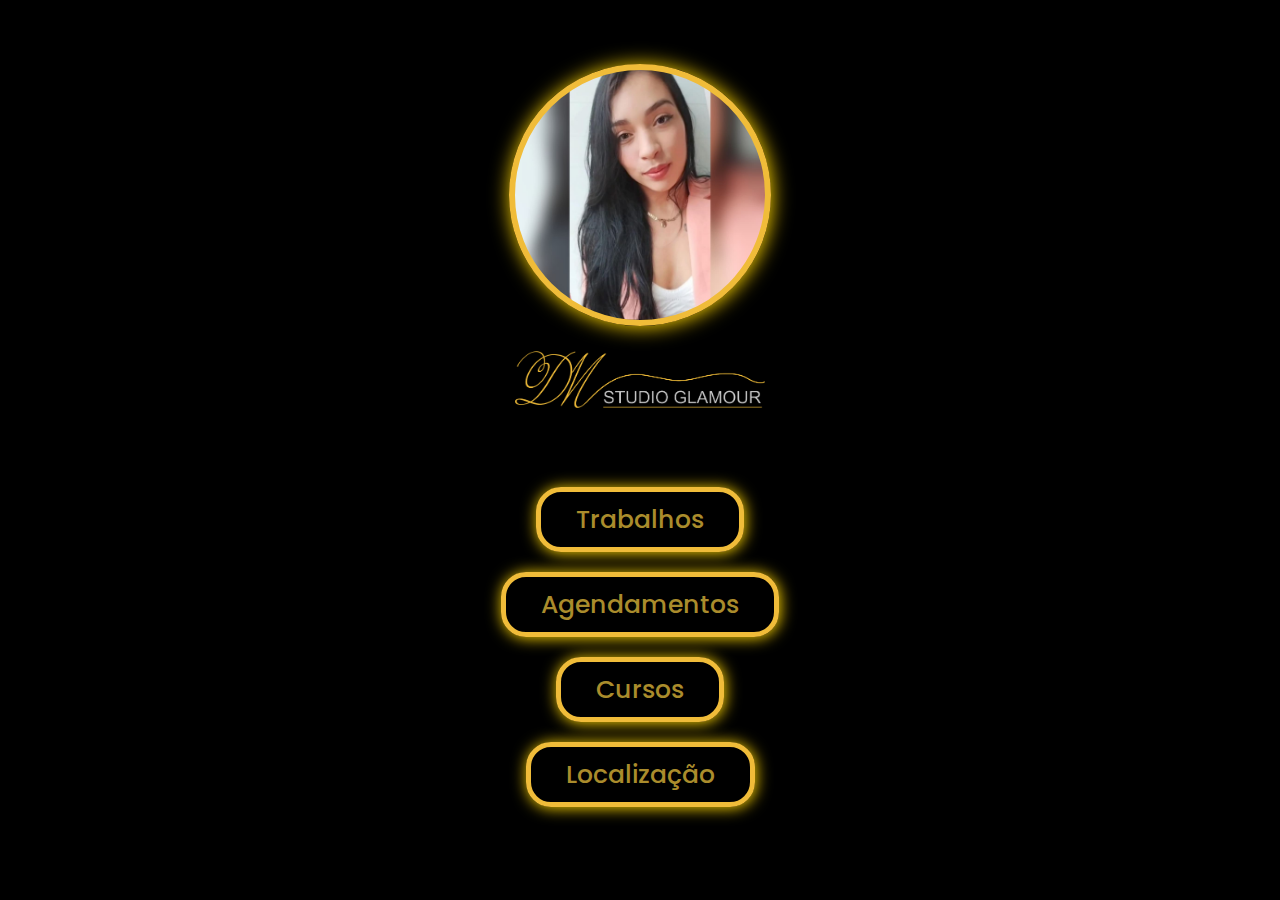
<file: index.html>
<!DOCTYPE html>
<html lang="pt-br">
<head>
    <meta charset="UTF-8">
    <meta name="viewport" content="width=device-width, initial-scale=1.0">
    <link rel="stylesheet" href="styles/style.css">
    <link rel="shortcut icon" type="imagex/png" href="./medias/icon.png">
    <title>Página inicial</title>
</head>
<body>
    <main>
        <div class="imagens">
            <div class="imagem_foto"></div>
            <!-- <img src="./medias/day.jpeg" alt="" class="imagem_foto"> -->
            <img src="./medias/Studio glamour - Logo 1 - vazado.png" alt="" class="imagem_logo">
        </div>
        <div class="botoes">
            <a href="./trabalhos.html" >Trabalhos</a>
            <a href="">Agendamentos</a>
            <a href="">Cursos</a>
            <a href="./localizacao.html">Localização</a>
        </div>
    </main>
    <footer></footer>
    
</body>
</html>
</file>
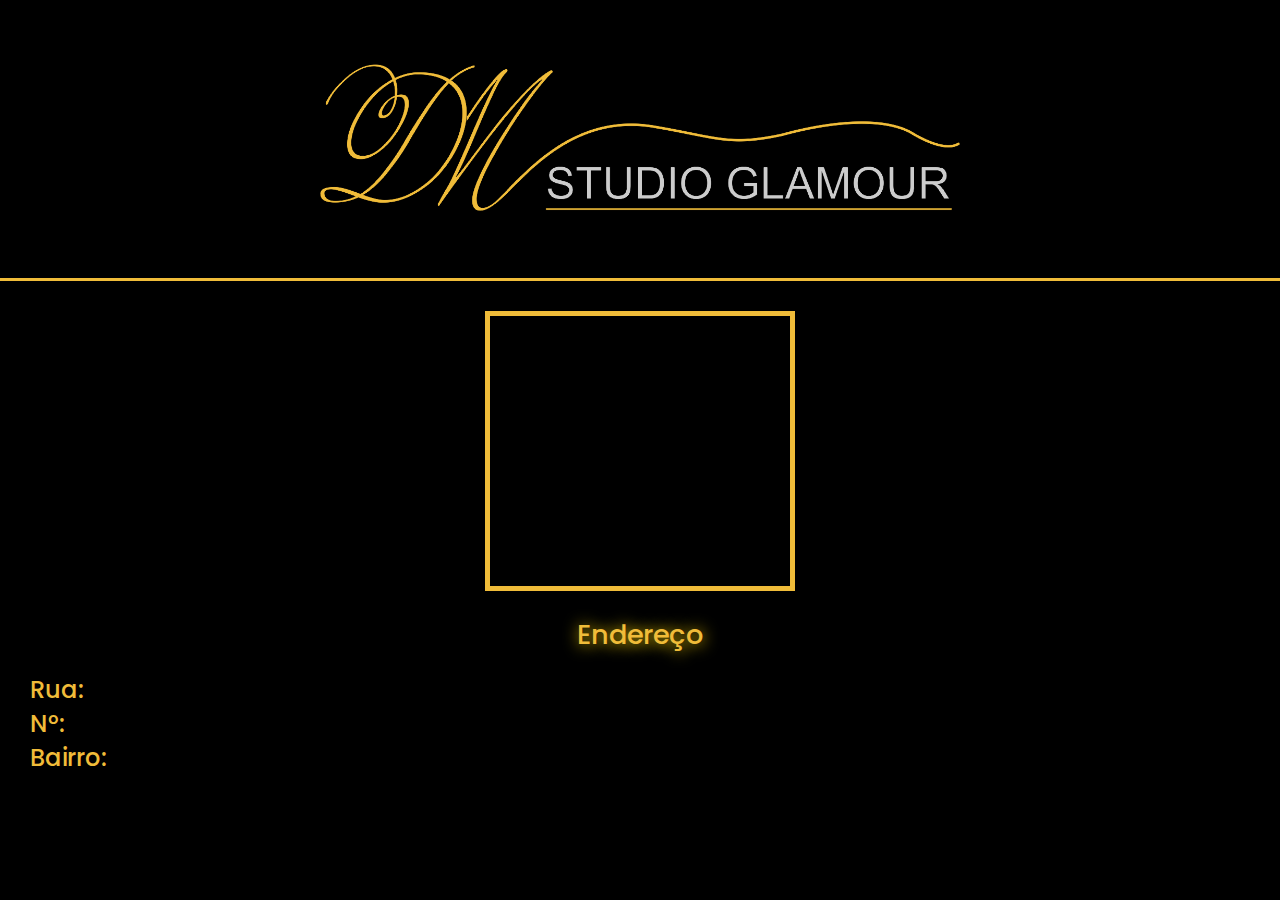
<file: localizacao.html>
<!DOCTYPE html>
<html lang="pt-br">
<head>
    <meta charset="UTF-8">
    <meta name="viewport" content="width=device-width, initial-scale=1.0">
    <link rel="stylesheet" href="./styles/style.css">
    <link rel="shortcut icon" type="imagex/png" href="./medias/icon.png">
    <title>Localização</title>
</head>
<body>
    <header>
        <div>
            <a href="./index.html">
                <img src="./medias/Studio glamour - Logo 1 - vazado.png" alt="" >
            </a>    
        </div>
    </header>
    <main>
        <div class="mapa">
            <iframe src="https://www.google.com/maps/embed?pb=!1m18!1m12!1m3!1d3777.081593155958!2d-52.6212520018691!3d-18.794516784711334!2m3!1f0!2f0!3f0!3m2!1i1024!2i768!4f13.1!3m3!1m2!1s0x949d32023c6bc969%3A0xa8b0c7130cc1f927!2sAv.%20Onze%2C%20Chapad%C3%A3o%20do%20Sul%20-%20MS%2C%2079560-000!5e0!3m2!1spt-BR!2sbr!4v1719259851176!5m2!1spt-BR!2sbr" width="600" height="450" style="border:0;" allowfullscreen="" loading="lazy" referrerpolicy="no-referrer-when-downgrade"></iframe>
        </div>
        <div class="texto"></div>
        <div class="localizacao_texto">
            <h1>Endereço</h1>
            <p>Rua:</p>
            <p>Nº:</p>
            <p>Bairro:</p>
        </div>
    </main>
    <footer></footer>
</body>
</html>
</file>
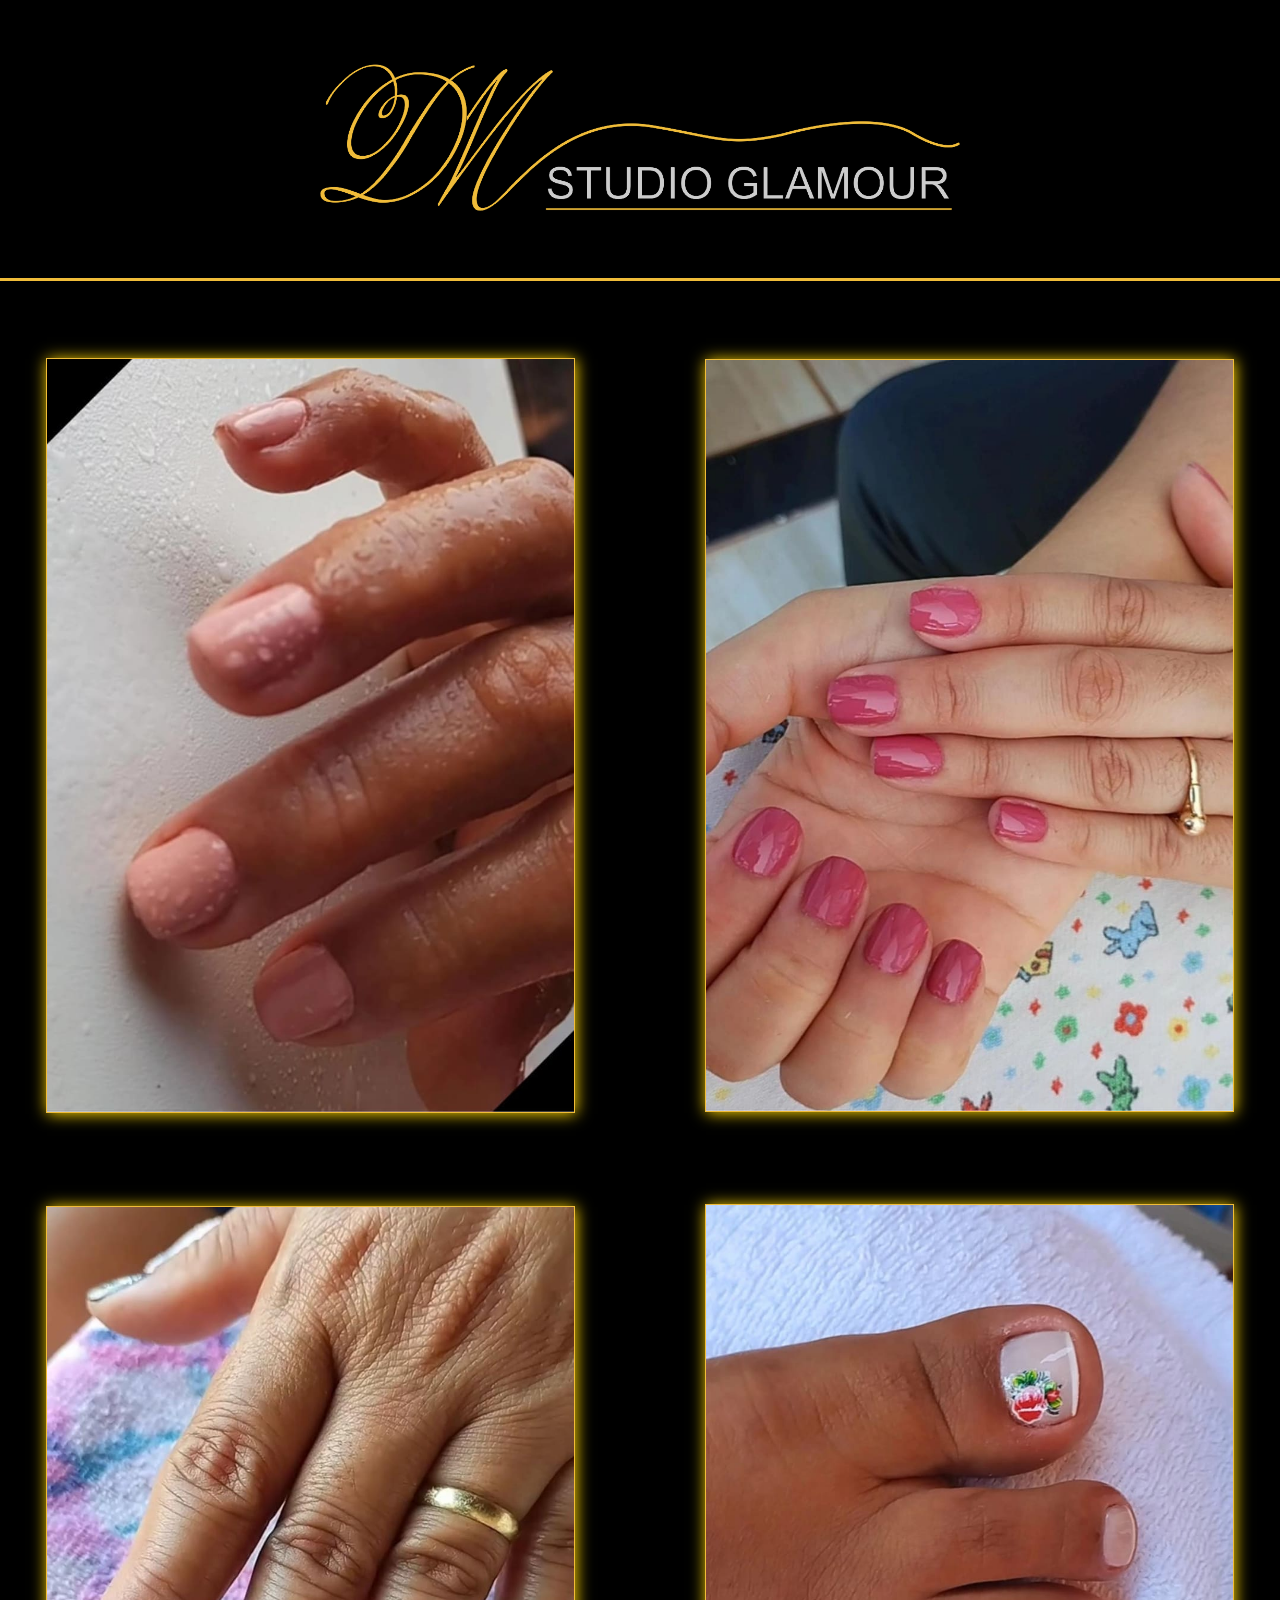
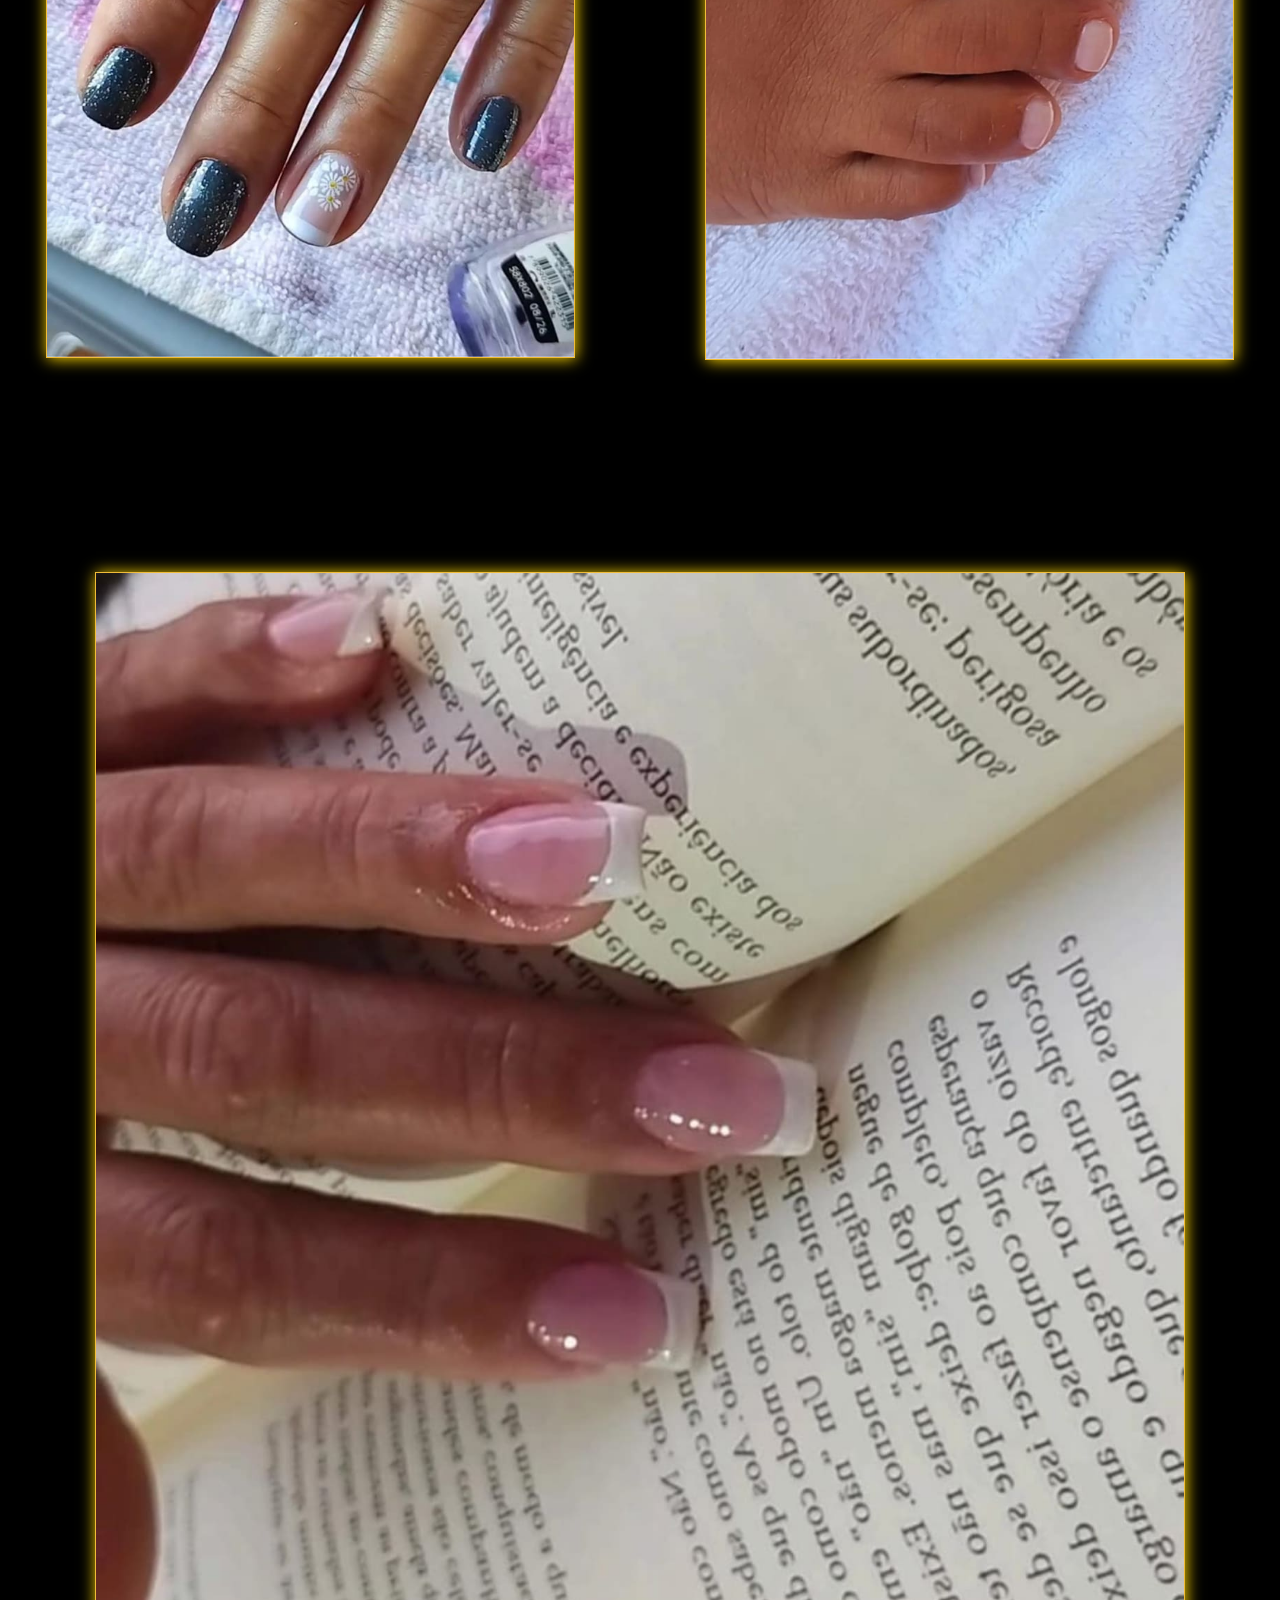
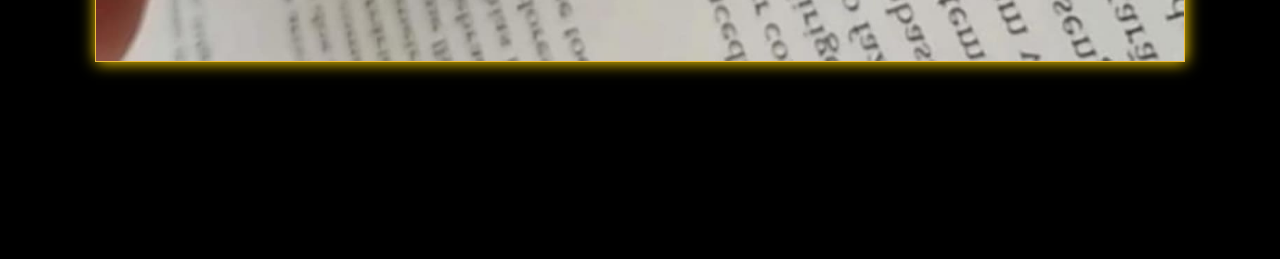
<file: trabalhos.html>
<!DOCTYPE html>
<html lang="pt-br">
<head>
    <meta charset="UTF-8">
    <meta name="viewport" content="width=device-width, initial-scale=1.0">
    <link rel="stylesheet" href="./styles/style.css">
    <link rel="shortcut icon" type="imagex/png" href="./medias/icon.png">
    <title>Trabalhos</title>
</head>
<body>
    <header>
        <div>
            <a href="./index.html">
                <img src="./medias/Studio glamour - Logo 1 - vazado.png" alt="" >
            </a>    
        </div>
    </header>
    <main>
        <div class="container_unhas">
            <img class="fotos_unhas unha1" src="./medias/fotos_unhas/Unha1.jpg" alt="">
            <img class="fotos_unhas unha2" src="./medias/fotos_unhas/Unha2.jpg" alt="">
            <img class="fotos_unhas unha3" src="./medias/fotos_unhas/Unha3.jpg" alt="">
            <img class="fotos_unhas unha4" src="./medias/fotos_unhas/Unha4.jpg" alt="">
            <img class="fotos_unhas unha5" src="./medias/fotos_unhas/Unha5.jpg" alt="">
        </div>

    </main>
    <footer></footer>
</body>
</html>
</file>
<file: styles/style.css>
@import url(./reset.css);
@import url("https://fonts.googleapis.com/css2?family=Roboto:ital,wght@0,100;0,300;0,400;0,500;0,700;0,900;1,100;1,300;1,400;1,500;1,700;1,900&display=swap");
@import url("https://fonts.googleapis.com/css2?family=Poppins:wght@400;500&display=swap");
:root {
  --primary-color: #000000;
  --second-color: #F0BC39;
  --primary-font: "Poppins", sans-serif;
}

p, h1 {
  font-family: var(--primary-font);
  font-weight: 500;
}

header {
  background-color: var(--primary-color);
  text-align: center;
  border-bottom: solid 3px var(--second-color);
}
header img {
  width: 50%;
  padding: 5%;
}

body {
  background: black;
  height: 100vh;
  width: 100%;
}

.imagens {
  display: flex;
  flex-direction: column;
  align-items: center;
  text-align: center;
  padding: 5%;
  gap: 10px;
}
.imagens .imagem_foto {
  border-radius: 50%;
  height: 250px;
  width: 250px;
  border: solid 6px var(--second-color);
  background-image: url(../medias/foto_day.jpg);
  background-position: center;
  background-repeat: no-repeat;
  background-size: contain;
  box-shadow: 1px 1px 20px gold;
}
.imagens .imagem_logo {
  width: 250px;
  padding: 15px;
}

.botoes {
  display: flex;
  flex-direction: column;
  align-items: center;
  gap: 20px;
}
.botoes a {
  padding: 15px 35px;
  border-radius: 25px;
  border: solid 5px var(--second-color);
  font-size: 25px;
  text-decoration: none;
  font-family: var(--primary-font);
  font-weight: 500;
  color: #AA8C2C;
  box-shadow: 1px 1px 15px gold;
}

.mapa {
  justify-self: center;
  text-align: center;
  margin: 30px;
  width: 100vw/2;
  height: 30vh;
  border: solid 5px var(--second-color);
}
.mapa iframe {
  width: 100%;
  height: 100%;
}

.localizacao_texto {
  display: flex;
  flex-direction: column;
  gap: 10px;
  margin: 30px;
  font-family: "Roboto", sans-serif;
  font-weight: 500;
  color: var(--second-color);
  font-size: 1.5rem;
}
.localizacao_texto h1 {
  font-size: 1.7rem;
  text-align: center;
  margin-bottom: 20px;
  text-shadow: 1px 1px 15px gold;
}

.container_unhas {
  display: grid;
  grid-template-columns: 1fr 1fr;
  grid-template-rows: repeat(2, 1fr) 2fr;
  justify-items: center;
  align-items: center;
  width: 100vw;
  height: 100%;
  gap: 3%;
  padding: 6% 0 6% 0;
}
.container_unhas .fotos_unhas {
  width: 85%;
  border: solid 1px;
  border-color: var(--second-color);
  box-shadow: 1px 1px 15px gold;
}
.container_unhas .unha1 {
  grid-column: 2;
  grid-row: 2;
}
.container_unhas .unha2 {
  grid-column: 1/3;
  grid-row: 3;
}/*# sourceMappingURL=style.css.map */
</file>
